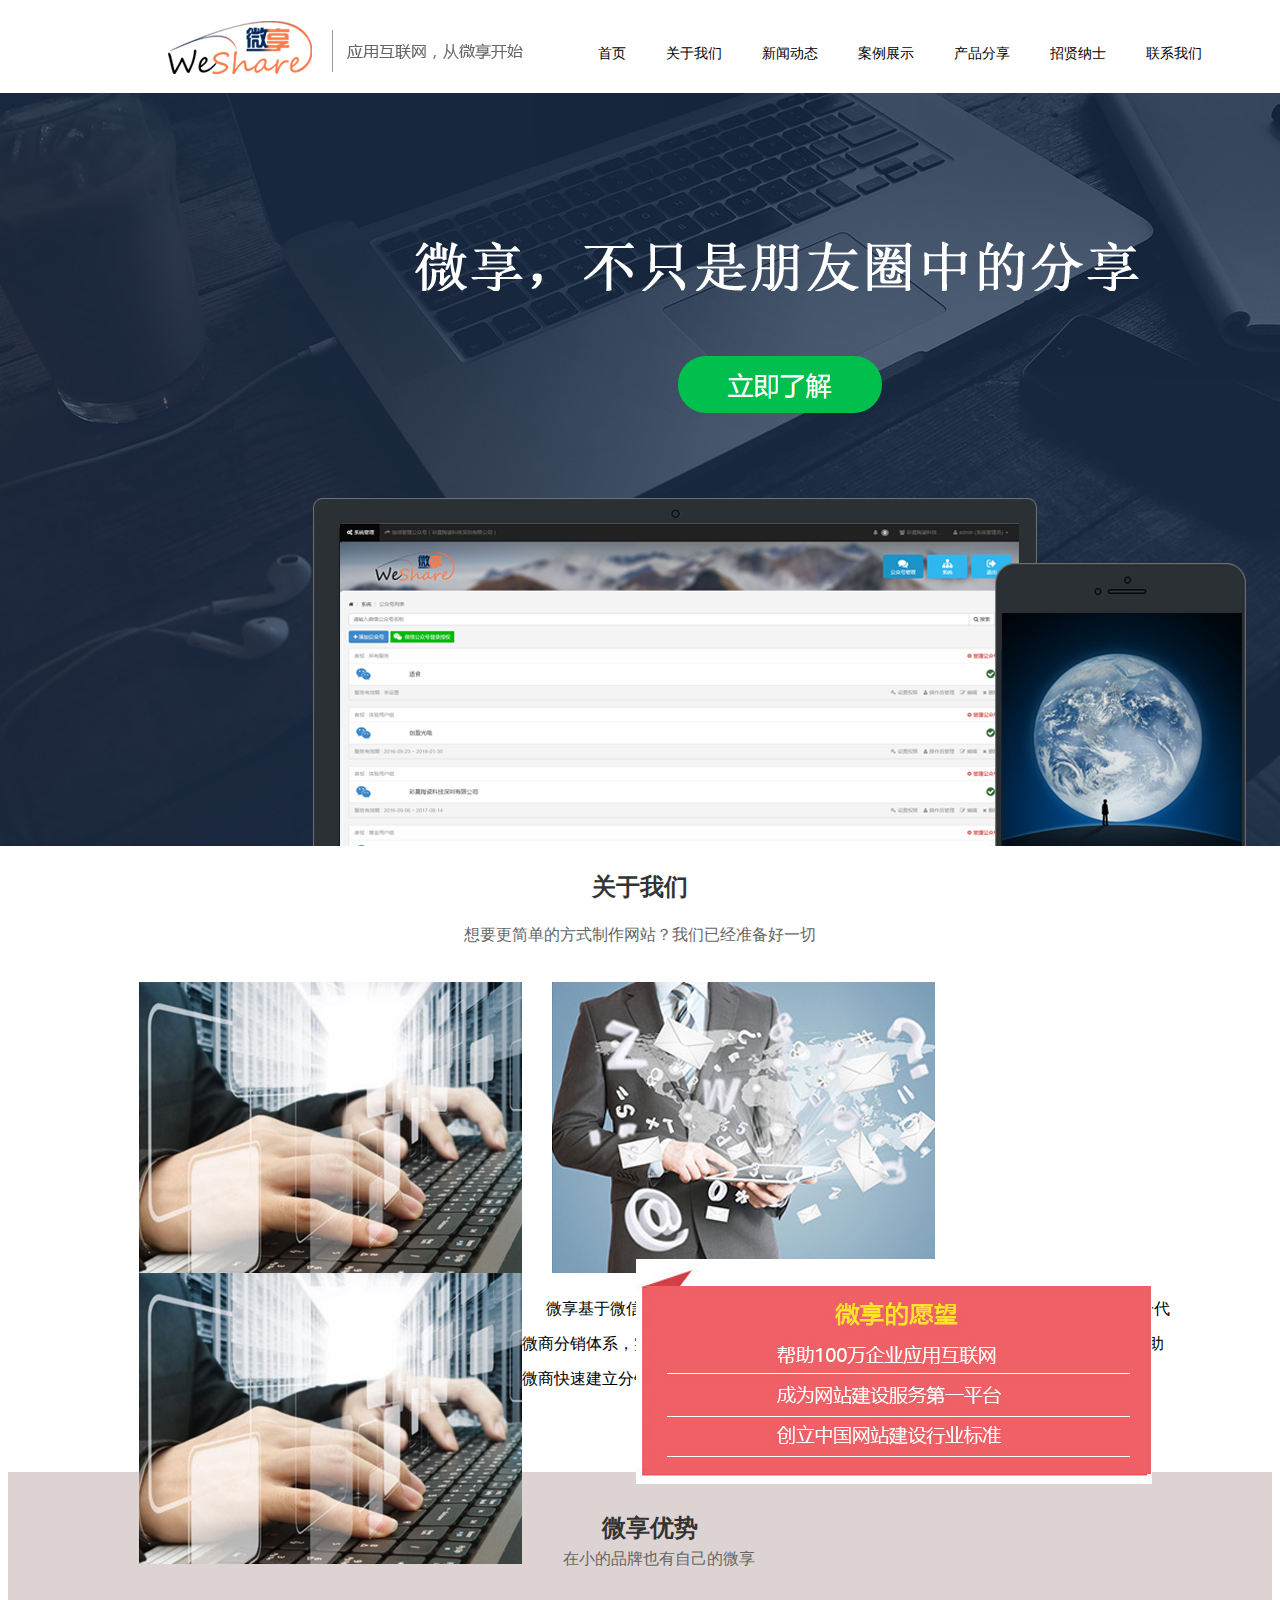
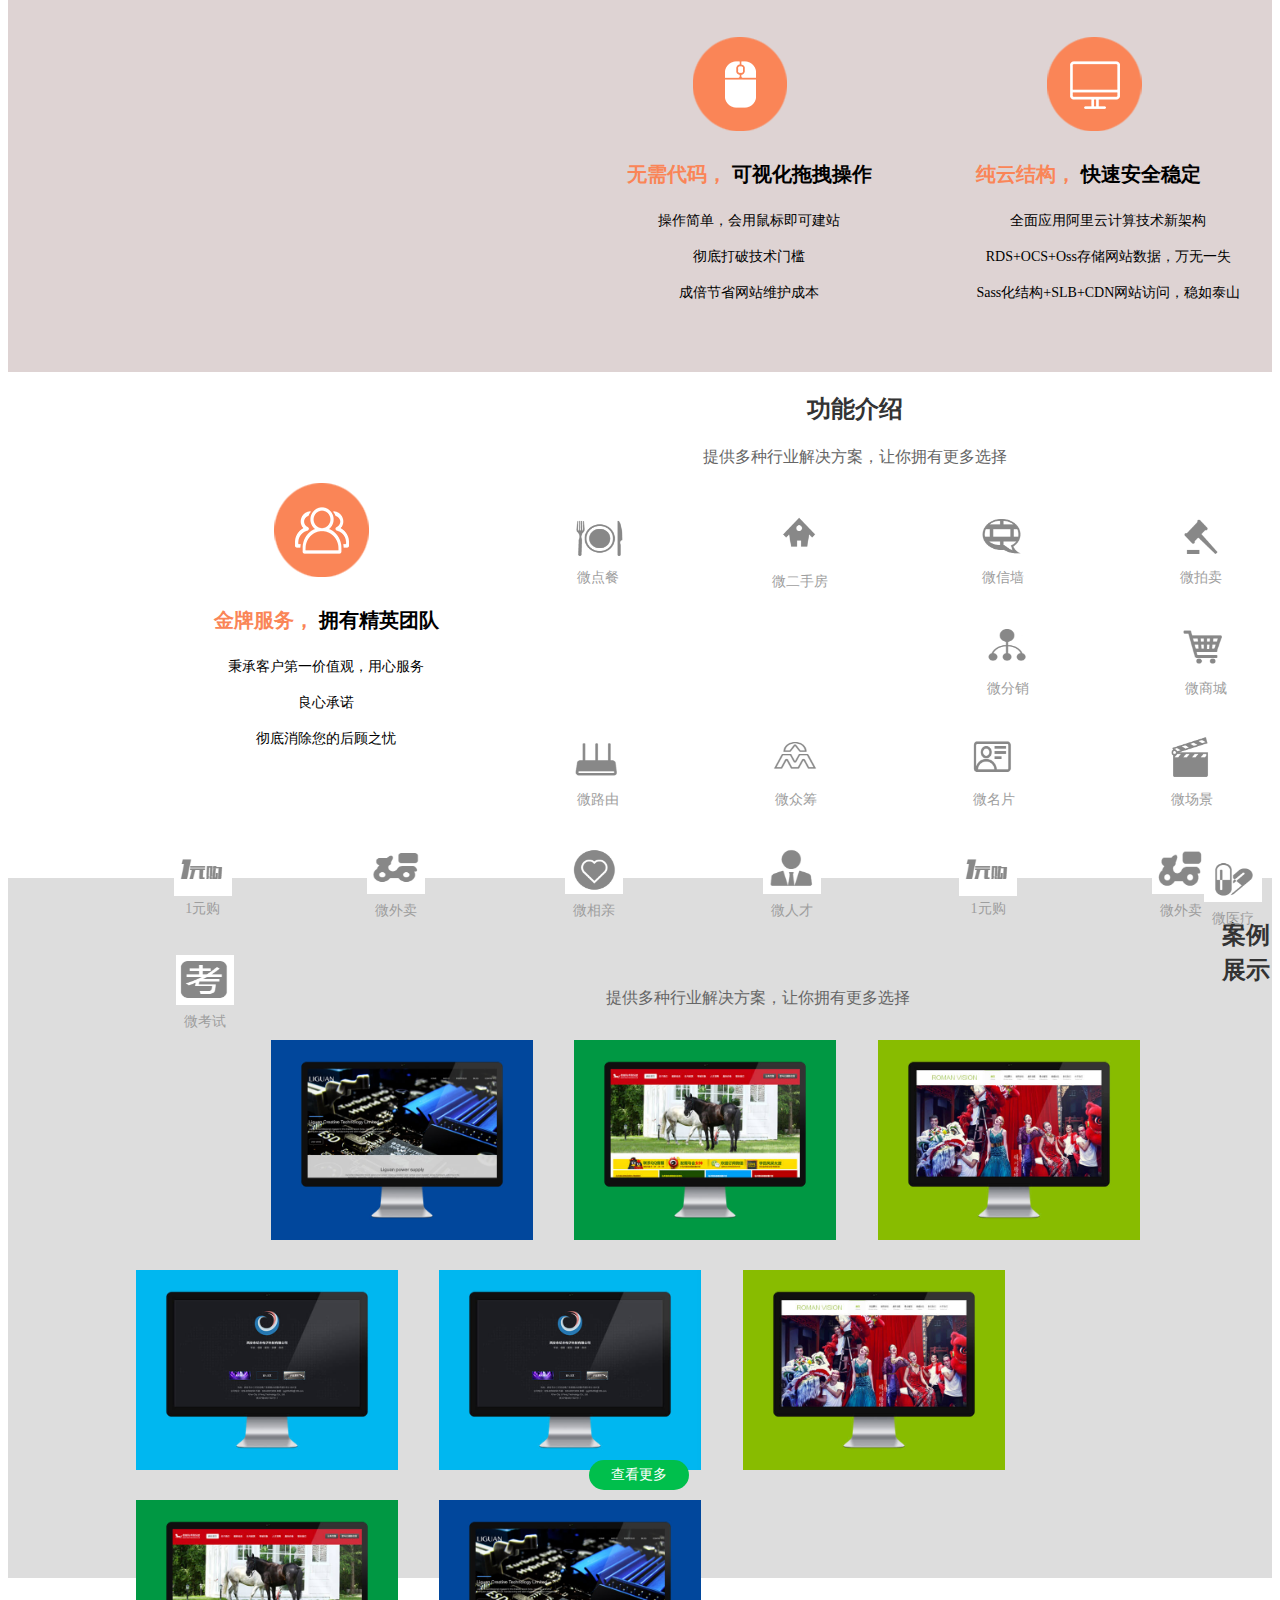
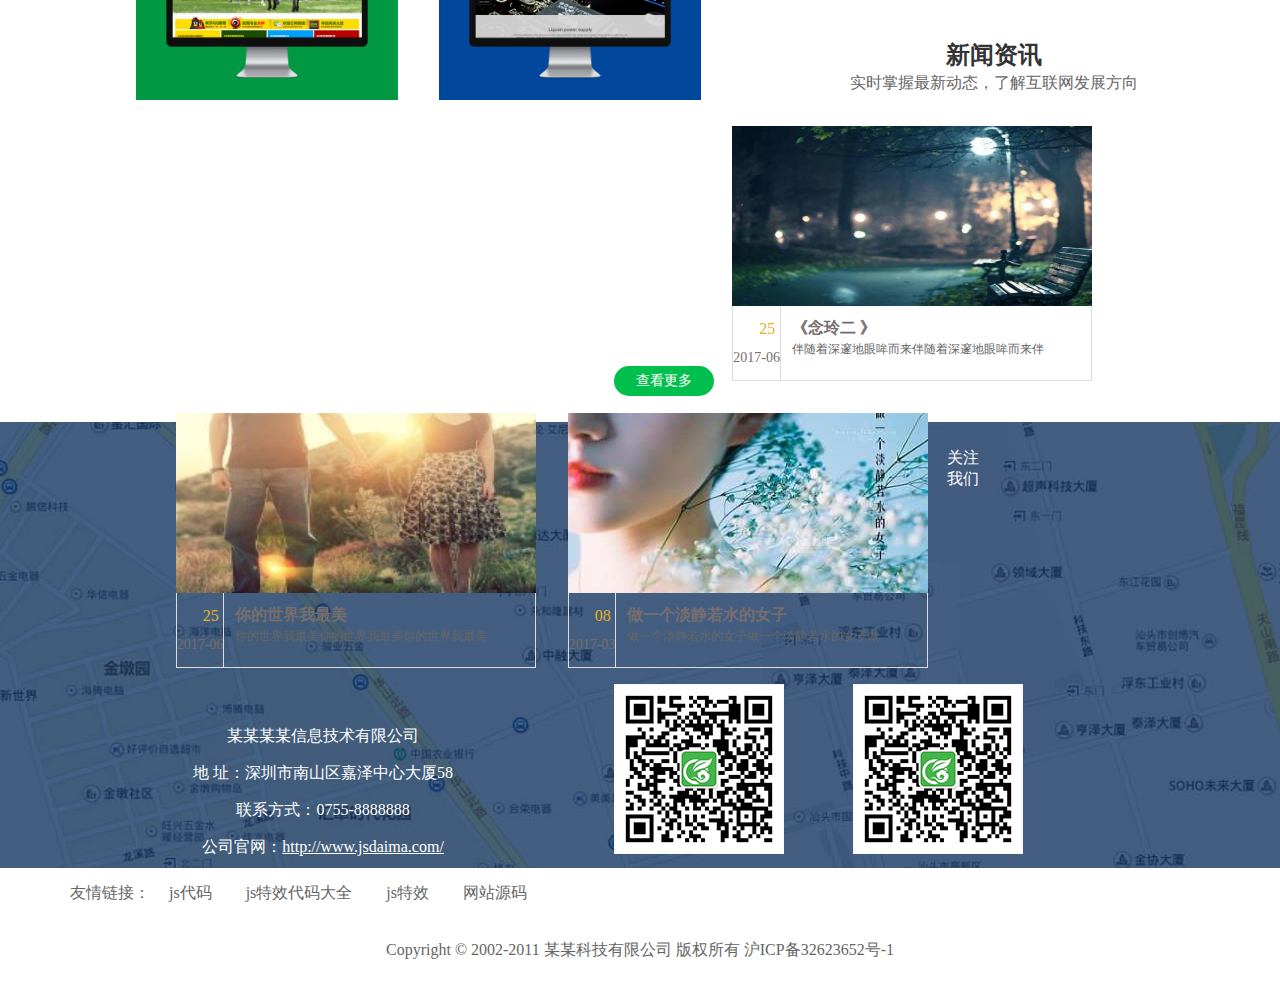
<file: project/index.html>
<!DOCTYPE html>
<html lang="en">
<head>
    <meta charset="UTF-8">
    <meta name="viewport" content="width=device-width, initial-scale=1.0">
    <meta http-equiv="X-UA-Compatible" content="ie=edge">
    <title></title>
    <link rel="stylesheet" href="css/index.css">
</head>
<body style="overflow-x:hidden;">
  <div class="header"></div>
         <div class="carousel">
                <div class="carousel-inner" role="listbox">
                  <div class="item-active"> 
                     <img src="./img/banner.png" alt="微享"> 
                  </div>
                </div>
          </div>
              <div class="main">
                  <h2 class="w-title">关于我们</h2>
                  <p class="w-text">想要更简单的方式制作网站？我们已经准备好一切</p>
                <div class="container">
                  <div class="row">
                      <a href="about.html">
                      <div class="col" >
                            <div class="he_img"> 
                                <img src="./img/i_04.jpg" alt="img01"> 
                            </div>
                            <div class="he_caption"> 
                              <h3>经验</h3>
                              <p>拥有超过2年行业经验的资深团队及设计开发经验，服务上百家品牌企业。</p>
                            </div>
                      </div>
                      <div class="col">
                            <div class="he_img">
                                <img src="./img/i_06.jpg" alt="img01">
                            </div>
                            <div class="he_caption" style="margin-left:30%;transform: translate(-13px);">
                              <h3 >专业</h3>
                              <p>我们整合商业思考，不断追求完美和卓越，渴望成为潮流的引领者。</p>
                            </div>
                      </div>
                      <div class="col">
                            <div class="he_img">
                                <img src="./img/i_04.jpg" alt="img01"> 
                            </div>
                            <div class="he_caption" style="margin-left:60%;transform: translate(-56px);">
                              <h3>创新</h3>
                              <p>我们摒弃墨守成规、腐朽不堪的设计理念和页面风格设计，希望能创造更多独特精彩的作品。</p>
                            </div>
                      </div>
                    </a>
                  </div>
                </div>
                <div class="container mt">
                  <div class="row company">
                      <div class="col-text">
                        <p>
                            微享基于微信为用户提供开发、运营、培训、推广一体化解决方案，帮助用户搭建新一代<br/>
                            微商分销体系，实现线上线下互通和客户沉淀。微享以直销模式+代理+熟人经济的模式帮助<br/>
                            微商快速建立分销渠道，让粉丝主动传播和宣传产品。
                        </p>
                      </div>
                      <div class="col-12">
                          <img src="./img/yw.jpg"/>
                      </div>
                  </div>
                </div>
              </div>
              <div class="main1 mt">
                  <h2 class="subtitle">微享优势</h2>
                  <p class="subtext">在小的品牌也有自己的微享</p>
                <div class="cont">
                  <div class="row">
                    <div class="col-lg">
                        <img src="./img/icon.png" />
                        <h2 class="tit">
                          <span>无需代码，</span>
                          可视化拖拽操作
                        </h2>
                        <p>操作简单，会用鼠标即可建站</p>
                        <p>彻底打破技术门槛</p>
                        <p>成倍节省网站维护成本</p>
                    </div>
                    <div class="col-lg"> 
                        <img src="./img/icon1.png" />
                        <h2 class="tit">
                          <span>纯云结构，</span>
                          快速安全稳定
                        </h2>
                        <p>全面应用阿里云计算技术新架构</p>
                        <p>RDS+OCS+Oss存储网站数据，万无一失</p>
                        <p>Sass化结构+SLB+CDN网站访问，稳如泰山</p>
                    </div>
                    <div class="col-lg"> 
                        <img src="./img/icon3.png" />
                        <h2 class="tit">
                          <span>金牌服务，</span>
                          拥有精英团队
                        </h2>
                        <p>秉承客户第一价值观，用心服务</p>
                        <p>良心承诺</p>
                        <p>彻底消除您的后顾之忧</p>
                    </div>
                  </div>
                </div>
              </div>
              <div class="main2 mt">
                  <h2 class="w-title">功能介绍</h2>
                  <p class="w-text">提供多种行业解决方案，让你拥有更多选择</p>
                <div class="gens">
                  <div> 
                      <img src="./img/01.png" alt="">
                      <p>微点餐</p>
                  </div>
                  <div>
                      <img src="./img/02.png" alt="">
                      <p>微二手房</p>
                  </div>
                  <div style="margin-left: 93px;"> 
                      <img src="./img/03.png" alt="">
                      <p>微信墙</p>
                  </div>
                  <div> 
                      <img src="./img/05.png" alt="">
                      <p>微拍卖</p>
                  </div>
                  <div> 
                      <img src="./img/04.png" alt="">
                      <p>微分销</p>
                  </div>
                  <div> 
                      <img src="./img/07.png" alt="">
                      <p>微商城</p>
                  </div><br/>
                  <div style="margin-left: -8%;transform: translate(25px,230px);"> 
                      <img src="./img/08.png" alt="">
                      <p>微医疗</p>
                  </div>
                  <div> 
                     <img src="./img/09.png" alt="">
                      <p>微路由</p>
                  </div>
                  <div >
                      <img src="./img/010.png" alt=""/>
                      <p>微众筹</p>
                  </div>
                  <div> 
                      <img src="./img/011.png" alt="">
                      <p>微名片</p>
                  </div>
                  <div> 
                      <img src="./img/012.png" alt="">
                      <p>微场景</p>
                  </div>
                  <div > 
                      <img src="./img/013.png" alt="">
                      <p>1元购 </p>
                  </div>
                  <div style="margin-left: 8%;"> 
                      <img src="./img/014.png" alt="">
                      <p>微外卖</p>
                  </div>
                  <div> 
                      <img src="./img/heart.png" alt="">
                      <p>微相亲</p>
                  </div><br/>
                  <div > 
                      <img src="./img/015.png" alt="">
                      <p> 微人才</p>
                  </div>
                  <div> 
                      <img src="./img/013.png" alt="">
                      <p>1元购 </p>
                  </div>
                  <div> 
                      <img src="./img/017.png" alt="">
                      <p>微外卖</p>
                  </div>
                  <div> 
                      <img src="./img/018.png" alt="">
                      <p>微考试</p>
                  </div>
                </div>
              </div>
              <div class="main3 mt">
                  <h2 class="tl">案例展示</h2>
                  <p class="wt">提供多种行业解决方案，让你拥有更多选择</p>
                <div class="colls">
                  <div class="row">
                    <div class="casepic">
                      <div class="recent-work-wrap">
                          <a href=" "> 
                          <img class="img-responsive" src="./img/7.jpg" alt="福隆超市连锁8">
                          <div class="overlay">
                              <div class="recent-work-inner"
                                  style="position: absolute;left: 14%;">
                                <h3>福隆超市连锁8</h3>
                              </div>
                          </div>
                          </a>
                     </div>
                  </div>
              <div class="colls">
                      <div class="recent-work-wrap"> 
                          <a href="/case/2017/0308/10.html"> 
                          <img class="img-responsive" src="./img/7a.jpg" alt="福隆超市连锁7">
                          <div class="overlay">
                              <div class="recent-work-inner"
                              style="position: absolute;left: 520px;">
                                <h3>福隆超市连锁7</h3>
                              </div>
                          </div>
                          </a> 
                      </div>
              </div>
              <div class="colls">
                      <div class="recent-work-wrap"> 
                          <a href="/case/2017/0308/9.html"> 
                          <img class="img-responsive" src="./img/8.jpg" alt="福隆超市连锁6">
                          <div class="overlay">
                              <div class="recent-work-inner"
                              style="position: absolute;right: 545px;">
                                <h3>福隆超市连锁6</h3>
                              </div>
                          </div>
                          </a> 
                      </div>
              </div>
              <div class="colls">
                      <div class="recent-work-wrap"> 
                          <a href="/case/2017/0308/8.html"> 
                          <img class="img-responsive" src="./img/12.jpg" alt="福隆超市连锁5">
                          <div class="overlay">
                              <div class="recent-work-inner"
                              style="position: absolute;right: 239px;">
                                <h3>福隆超市连锁5</h3>
                              </div>
                          </div>
                          </a> 
                      </div>
              </div>
              <div class="colls">
                      <div class="recent-work-wrap">
                          <a href="/case/2017/0308/7.html"> 
                          <img class="img-responsive" src="./img/12.jpg" alt="福隆超市连锁4">
                          <div class="overlay">
                              <div class="recent-work-inner"
                              style="position: absolute;left: 14%;margin-top: 16%;">
                                <h3>福隆超市连锁4</h3>
                              </div>
                          </div>
                          </a> 
                      </div>
              </div>
              <div class="colls">
                      <div class="recent-work-wrap"> 
                          <a href="/case/2017/0308/6.html"> 
                          <img class="img-responsive" src="./img/8.jpg" alt="福隆超市连锁3">
                          <div class="overlay">
                              <div class="recent-work-inner"
                              style="position: absolute;left: 520px;margin-top:16%;">
                                <h3>福隆超市连锁3</h3>
                              </div>
                          </div>
                        </a> 
                      </div>
                    </div>
              <div class="colls">
                      <div class="recent-work-wrap">
                         <a href="/case/2017/0308/5.html"> 
                          <img class="img-responsive" src="./img/7a.jpg" alt="福隆超市连锁2">
                          <div class="overlay">
                              <div class="recent-work-inner"
                              style="position: absolute;right: 543px;margin-top:16%;">
                                <h3>福隆超市连锁2</h3>
                              </div>
                          </div>
                        </a> 
                      </div>
               </div>
              <div class="colls">
                      <div class="recent-work-wrap"> 
                          <a href="/case/2017/0308/4.html"> 
                          <img class="img-responsive" src="./img/7.jpg" alt="福隆超市连锁">
                          <div class="overlay">
                              <div class="recent-work-inner"
                              style="position: absolute;right: 237px;margin-top:16%;">
                                <h3>福隆超市连锁</h3>
                              </div>
                          </div>
                          </a> 
                      </div>
               </div>
          </div>
       </div>
                <a href=" " class="more">查看更多</a>
     </div>
     <div class="main4 mt">
                <h2 class="tl">新闻资讯</h2>
                <p class="wt">实时掌握最新动态，了解互联网发展方向</p>
            <div class="ct">
          <div class="sub">
              <a href="news.html">
              <div class="cl"> 
                      <img src="./img/1-1F62516323B34.jpg" />
                      <div class="xin">
                          <div class="time">
                            <span>25</span>
                            <p>2017-06</p>
                          </div>
                          <div class="text">
                            <h2>《念玲二 》</h2>
                            <p>伴随着深邃地眼哞而来伴随着深邃地眼哞而来伴</p>
                          </div>
                      </div>
              </div>
              <div class="cl">
                   <img src="./img/1-1F62516315a49.jpg" />
                      <div class="xin">
                          <div class="time"> <span>25</span>
                            <p>2017-06</p>
                          </div>
                          <div class="text">
                            <h2>你的世界我最美</h2>
                            <p>你的世界我最美你的世界我最美你的世界我最美</p>
                          </div>
                      </div>
              </div>
              <div class="cl">
                      <img src="./img/1-1F30QG426406.jpg" />
                      <div class="xin">
                          <div class="time"> <span>08</span>
                            <p>2017-03</p>
                          </div>
                          <div class="text">
                            <h2>做一个淡静若水的女子</h2>
                            <p>做一个淡静若水的女子做一个淡静若水的女子做</p>
                          </div>
                      </div>
              </div>
            </a>
            </div>
          </div>
         <a href=" " class="mores">查看更多</a> 
    </div>
              <div class="map">
                  <div class="rows">
                      <div class="col-lgs">
                        <p>某某某某信息技术有限公司 </p>
                        <p>地 址：深圳市南山区嘉泽中心大厦58</p>
                        <p>联系方式：0755-8888888</p>
                        <p>公司官网：<a href=" " target="_blank">http://www.jsdaima.com/</a> </p>
                      </div>
                      <div class=" photo">
                        <p class="att">关注我们</p>
                        <img src="./img/wx.png" /> 
                      </div>
                  </div>
               </div>
              <div class="ylink">友情链接：
                       <a href=' ' target='_blank'>js代码</a> 
                       <a href=' ' target='_blank'>js特效代码大全</a>  
                       <a href=' ' target='_blank'>js特效</a>   
                       <a href=' ' target='_blank'>网站源码</a>
              </div>
              <div class="copyright1">
                  <p>Copyright &copy; 2002-2011 某某科技有限公司 版权所有 沪ICP备32623652号-1</p>
              </div>
              <script src="js/ajax.js"></script>
              <script src="js/jquery.js"></script>
              <script src="js/index.js"></script>
   </body>              
</html>
</file>
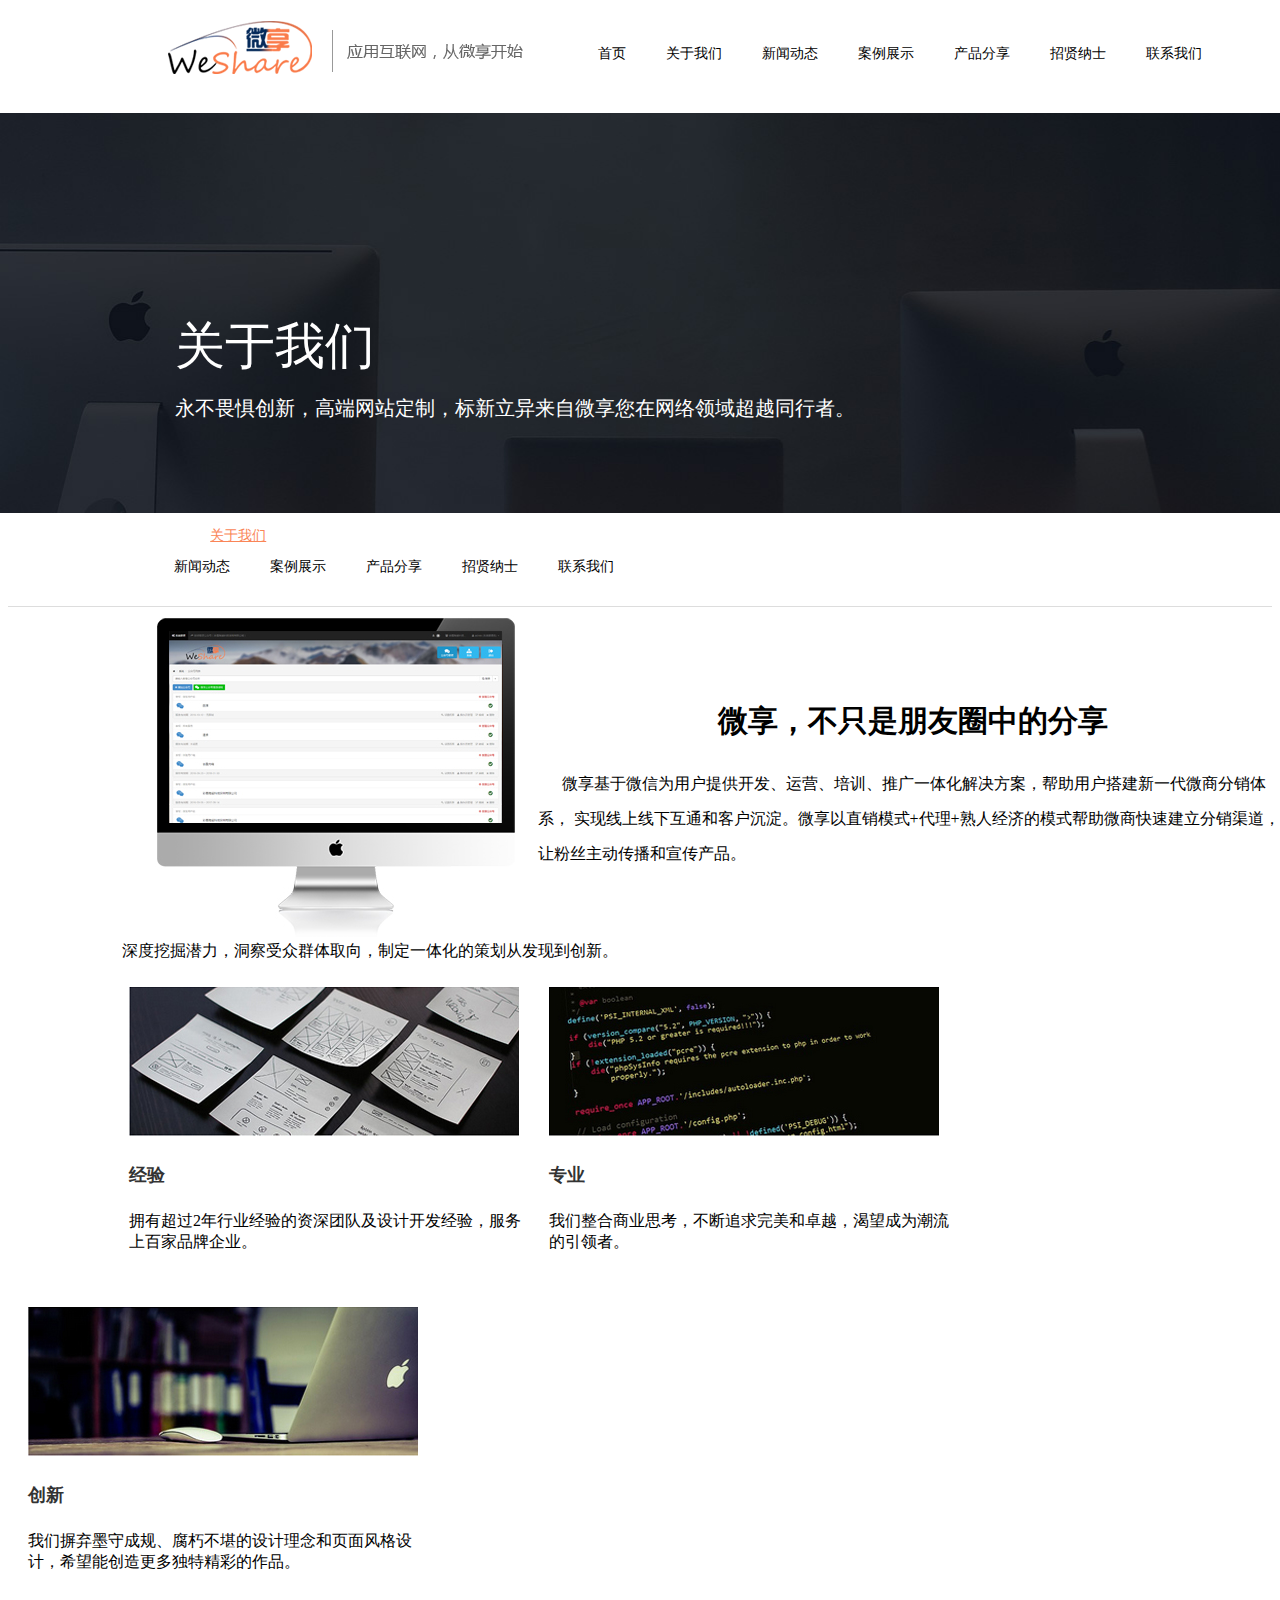
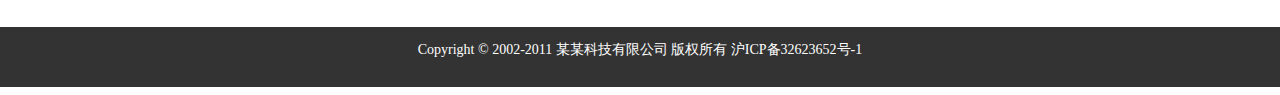
<file: project/about.html>
<!DOCTYPE html>
<html lang="en">
<head>
    <meta charset="UTF-8">
    <meta name="viewport" content="width=device-width, initial-scale=1.0">
    <meta http-equiv="X-UA-Compatible" content="ie=edge">
    <title>Document</title>
    <link rel="stylesheet" href="css/about.css">
</head>
<body>
    <div class="header"></div>
            <div class="aboutbg">
                <div class=" animated bounceInUp">
                  <h2>关于我们</h2>
                  <p>永不畏惧创新，高端网站定制，标新立异来自微享您在网络领域超越同行者。</p>
                </div>
             </div>
              <div class="newnav">
                  <div class="tit"> 
                      <li>
                          <a href=' ' class='current'>关于我们</a>
                      </li>
                    <div class="xs" style="margin-left: 10%;"><a href=" ">新闻动态 </a></div>
                    
                    <div class="xs"><a href=" ">案例展示 </a></div>
                    
                    <div class="xs"><a href=" ">产品分享 </a></div>
                    
                    <div class="xs"><a href=" ">招贤纳士 </a></div>
                    
                    <div class="xs"><a href=" ">联系我们 </a></div>
                 </div>
              </div>
                <div class="row-about">
                  <div class="col-xs">
                      <img src="./img/pic.jpg"/>
                  </div>
                  <div class="coll-texts">
                    <h2>微享，不只是朋友圈中的分享</h2>
                    <p>微享基于微信为用户提供开发、运营、培训、推广一体化解决方案，帮助用户搭建新一代微商分销体系，
                        实现线上线下互通和客户沉淀。微享以直销模式+代理+熟人经济的模式帮助微商快速建立分销渠道，
                        让粉丝主动传播和宣传产品。</p>
                  </div>
                </div>
                <div class="row-wenben">深度挖掘潜力，洞察受众群体取向，制定一体化的策划从发现到创新。</div>
                <div class="row-brand">
                  <div class="cls" style="margin-left: 8%;"> <img src="./img/a_03.jpg" />
                    <h2>经验</h2>
                    <p>拥有超过2年行业经验的资深团队及设计开发经验，服务上百家品牌企业。</p>
                  </div>
                  <div class="cls"> <img src="./img/a_05.jpg" />
                    <h2>专业</h2>
                    <p>我们整合商业思考，不断追求完美和卓越，渴望成为潮流的引领者。</p>
                  </div>
                  <div class="cls"> <img src="./img/a_07.jpg" />
                    <h2>创新</h2>
                    <p>我们摒弃墨守成规、腐朽不堪的设计理念和页面风格设计，希望能创造更多独特精彩的作品。</p>
                  </div>
     </div>          
     <div class="footer"></div>
     <script src="js/ajax.js"></script>
     <script src="js/jquery.js"></script>
     <script src="js/index.js"></script> 
     <script src="js/about.js"></script>   
</body>
</html>
</file>
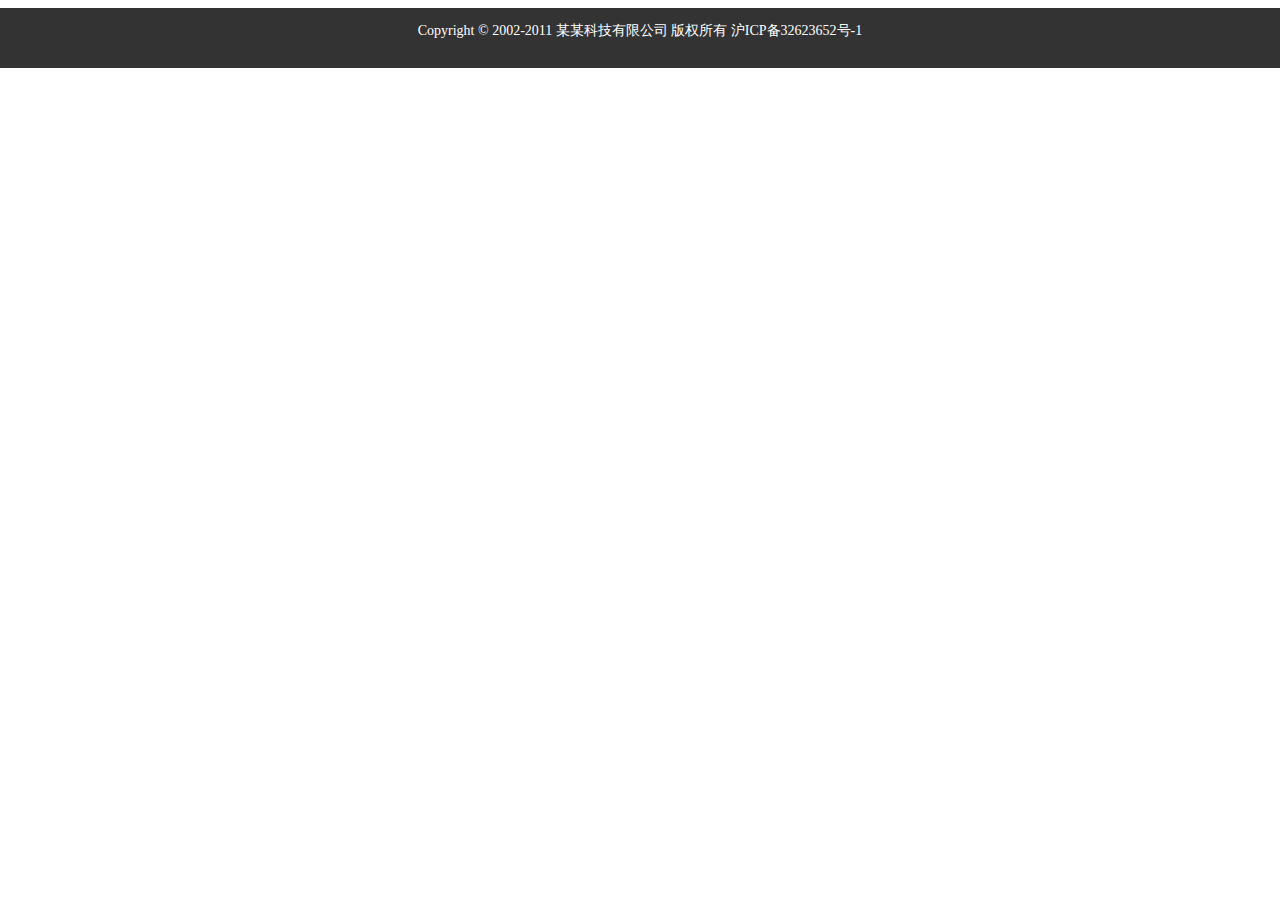
<file: project/footer.html>
<!DOCTYPE html>
<html lang="en">
<head>
    <meta charset="UTF-8">
    <meta name="viewport" content="width=device-width, initial-scale=1.0">
    <meta http-equiv="X-UA-Compatible" content="ie=edge">
    <title>Document</title>
    <style>
       .copy{
            background: #333;
            height: 60px;
            overflow: hidden;
            clear: both;
            margin: 0 -1%;
       }
       .copy p{
            color: #FFF;
            font-size: 14px;
            text-align: center;
       }
    </style>
</head>
<body>
        <div class="copy"> 
                <p>Copyright © 2002-2011 某某科技有限公司 版权所有 沪ICP备32623652号-1</p>
        </div>
</body>
</html>
</file>
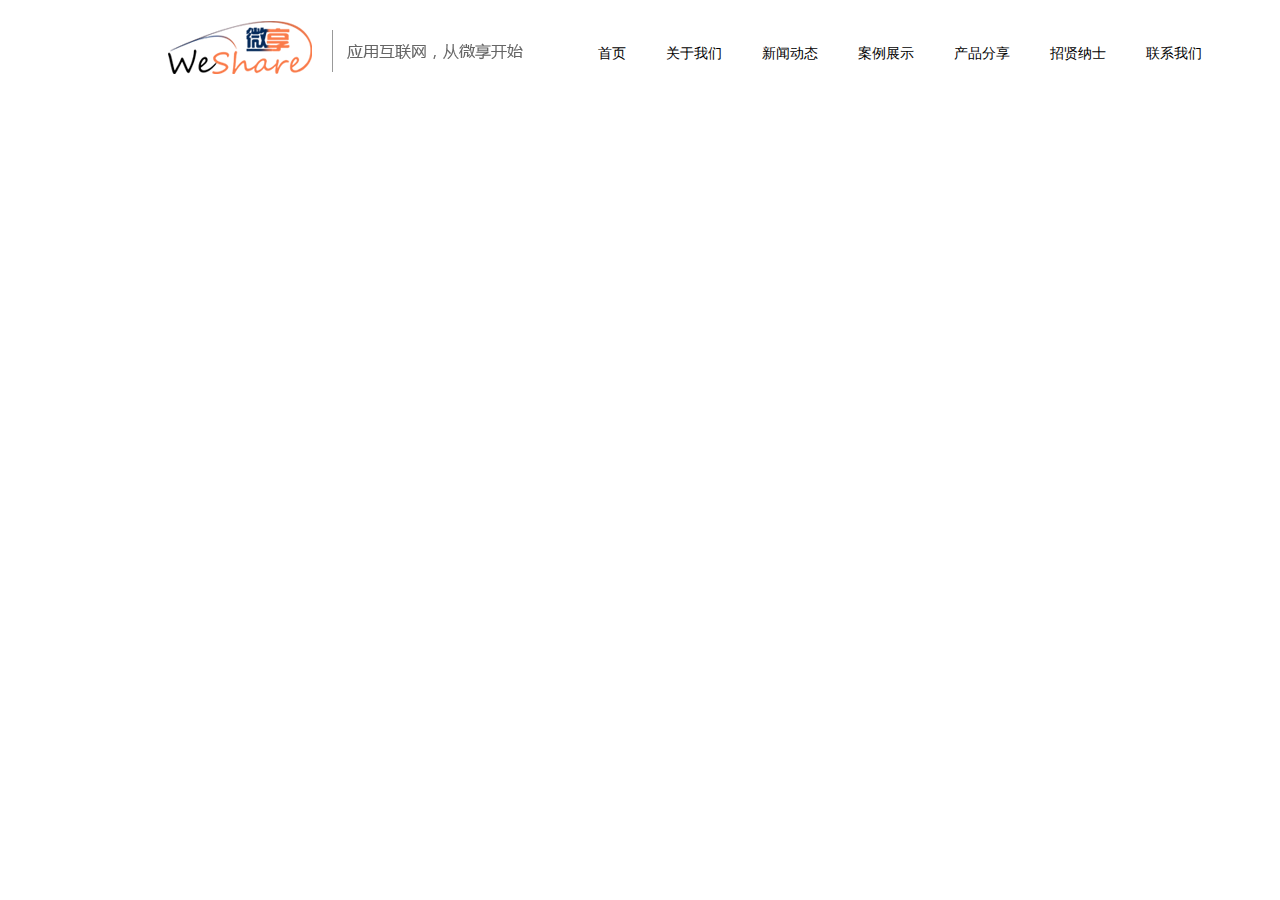
<file: project/header.html>
<!DOCTYPE html>
<html lang="en">
<head>
    <meta charset="UTF-8">
    <meta name="viewport" content="width=device-width, initial-scale=1.0">
    <meta http-equiv="X-UA-Compatible" content="ie=edge">
    <title>Document</title>
    <link rel="stylesheet" href="css/index.css">
</head>
<body>
    <header class="header">
        <div class="navbar">
          <div class="container">
            <div class="navbar-header">
               <a class="navbar-brand" href="index.html">
                  <img src="./img/logo.png"/>
               </a> 
            </div>
            <div class="navbar-collapse" style="height: 1px;">
            <ul class="nav">
                <li><a href="index.html">首页</a></li>
                
                <li><a href="about.html">关于我们</a></li>
                
                <li><a href="news.html">新闻动态</a></li>
                
                <li><a href=" ">案例展示</a></li>
                
                <li><a href="">产品分享</a></li>
                
                <li><a href="talent.html">招贤纳士</a></li>
                
                <li><a href=" ">联系我们</a></li>
                
            </ul>
        </div>
    </div>
</div>
</header>
</body>
</html>
</file>
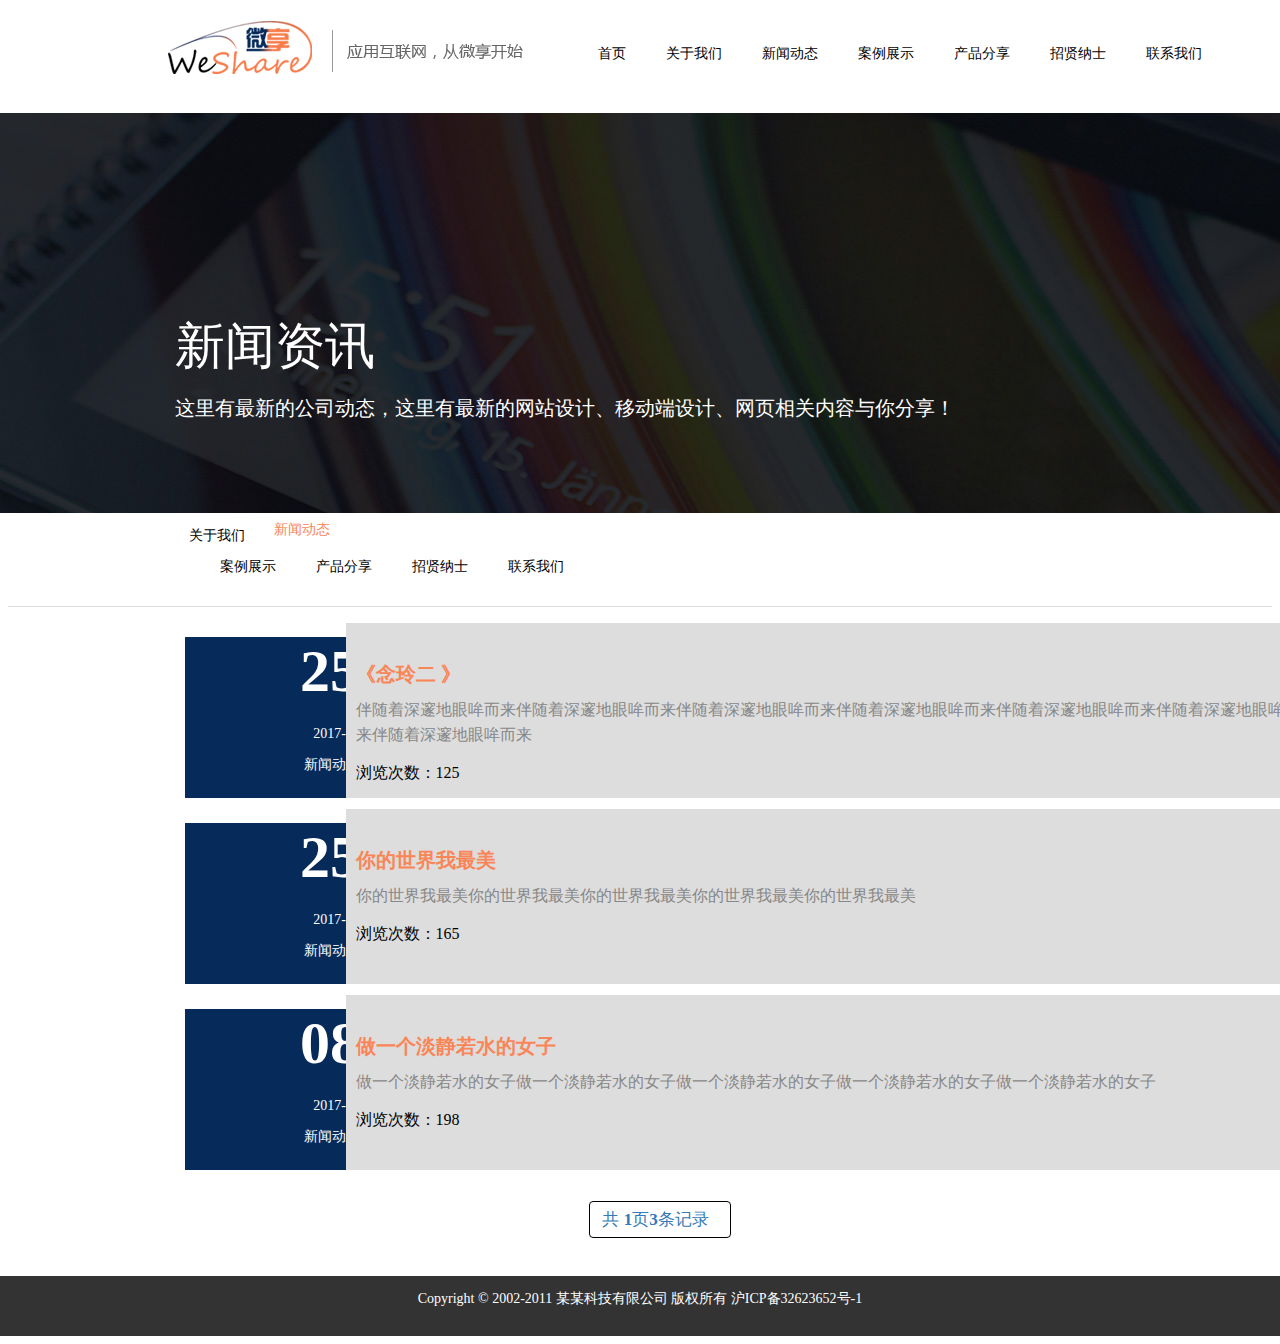
<file: project/news.html>
<!DOCTYPE html>
<html lang="en">
<head>
    <meta charset="UTF-8">
    <meta name="viewport" content="width=device-width, initial-scale=1.0">
    <meta http-equiv="X-UA-Compatible" content="ie=edge">
    <title>Document</title>
    <link rel="stylesheet" href="css/news.css">
</head>
<body>
    <div class="header"></div>
        <div class="newbg">
                <div class="bounceInUp">
                  <h2>新闻资讯</h2>
                  <p>这里有最新的公司动态，这里有最新的网站设计、移动端设计、网页相关内容与你分享！</p>
                </div>
              </div>
               <div class="newnav">
                    <div class="menu ">
                        <li>
                            <a href=" ">关于我们 </a>
                        </li>
                        <li>
                            <a href=' ' class='current'>新闻动态</a>
                        </li>
                    </div>
                    <div class="menus" style="margin-left:172px;"><a href=" ">案例展示 </a></div>
                    <div class="menus"><a href=" ">产品分享 </a></div>
                    <div class="menus"><a href=" ">招贤纳士 </a></div>
                    <div class="menus"><a href=" ">联系我们 </a></div>
                </div>
              <div class="lists">
                  <div class="new"> 
                      <a href=" ">
                    <div class="date">
                      <h2>25</h2>
                      <p>2017-06</p>
                      <p><a href=' '>新闻动态</a></p>
                    </div>
                    <div class="write">
                      <h2>《念玲二 》</h2>
                      <p class="ptext">伴随着深邃地眼哞而来伴随着深邃地眼哞而来伴随着深邃地眼哞而来伴随着深邃地眼哞而来伴随着深邃地眼哞而来伴随着深邃地眼哞而来伴随着深邃地眼哞而来</p>
                      <p class="num">浏览次数：125</p>
                    </div>
                    </a> 
                  </div>
                  <div class="new">
                       <a href=" ">
                    <div class="date">
                      <h2>25</h2>
                      <p>2017-06</p>
                      <p><a href=' '>新闻动态</a></p>
                    </div>
                    <div class="write">
                      <h2>你的世界我最美</h2>
                      <p class="ptext">你的世界我最美你的世界我最美你的世界我最美你的世界我最美你的世界我最美</p>
                      <p class="num">浏览次数：165</p>
                    </div>
                    </a>
                  </div>
                    <div class="new"> 
                      <a href=" ">
                    <div class="date">
                      <h2>08</h2>
                      <p>2017-03</p>
                      <p><a href=' '>新闻动态</a></p>
                    </div>
                    <div class="write">
                      <h2 class="title">做一个淡静若水的女子</h2>
                      <p class="ptext">做一个淡静若水的女子做一个淡静若水的女子做一个淡静若水的女子做一个淡静若水的女子做一个淡静若水的女子</p>
                      <p class="num">浏览次数：198</p>
                    </div>
                    </a> 
                 </div>
              </div>
              <nav class="pages">
                <ul class="pagination">
                  <li><span class="pageinfo">共 <strong>1</strong>页<strong>3</strong>条记录</span></li>
                </ul>
              </nav>
      <div class="footer"></div>
  <script src="js/ajax.js"></script>
  <script src="js/jquery.js"></script>
  <script src="js/index.js"></script>
  <script src="js/about.js"></script>
</body>
</html>
</file>
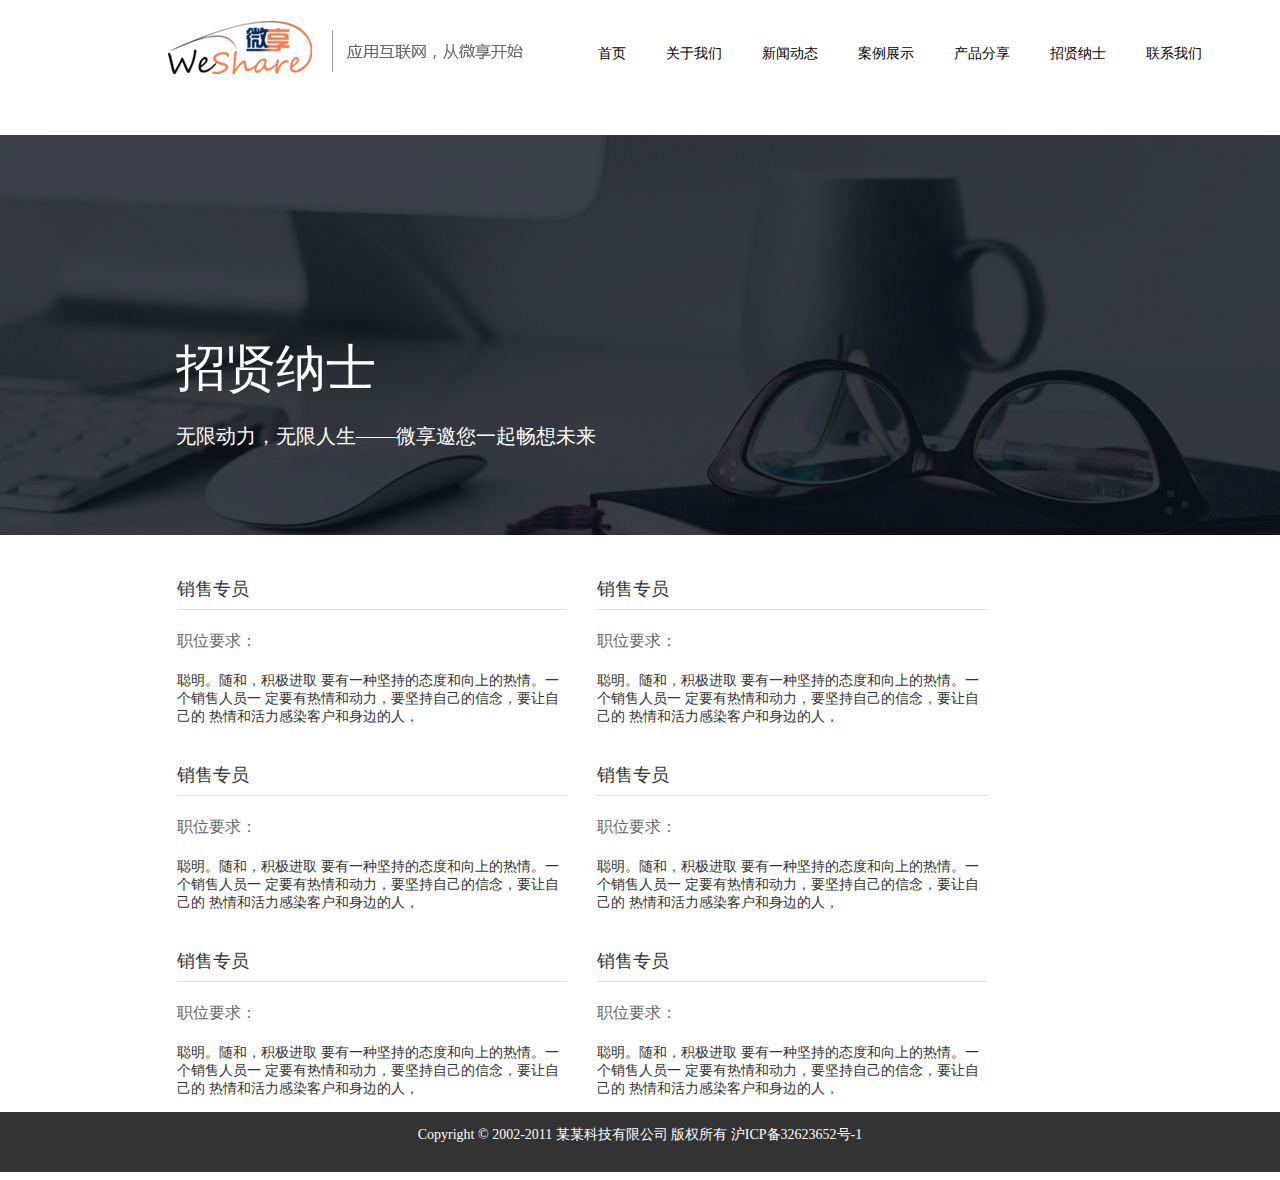
<file: project/talent.html>
<!DOCTYPE html>
<html lang="en">
<head>
    <meta charset="UTF-8">
    <meta name="viewport" content="width=device-width, initial-scale=1.0">
    <meta http-equiv="X-UA-Compatible" content="ie=edge">
    <title>Document</title>
    <link rel="stylesheet" href="css/talent.css">
</head>
<body>
              <div class="header"></div>
              <div class="talentbg">
                  <h2>招贤纳士</h2>
                  <p>无限动力，无限人生——微享邀您一起畅想未来</p>
              </div>
              <div class="row-talent">
                  <div class="talent">
                    <h2>销售专员</h2>
                    <h3>职位要求：</h3>
                    <p>聪明。随和，积极进取
                      要有一种坚持的态度和向上的热情。一个销售人员一
                      定要有热情和动力，要坚持自己的信念，要让自己的
                      热情和活力感染客户和身边的人，</p>
                  </div>
                  <div class="talent">
                    <h2>销售专员</h2>
                    <h3>职位要求：</h3>
                    <p>聪明。随和，积极进取
                      要有一种坚持的态度和向上的热情。一个销售人员一
                      定要有热情和动力，要坚持自己的信念，要让自己的
                      热情和活力感染客户和身边的人，</p>
                  </div>
                  <div class="talent">
                    <h2>销售专员</h2>
                    <h3>职位要求：</h3>
                    <p>聪明。随和，积极进取
                      要有一种坚持的态度和向上的热情。一个销售人员一
                      定要有热情和动力，要坚持自己的信念，要让自己的
                      热情和活力感染客户和身边的人，</p>
                  </div>
                  <div class="talent">
                    <h2>销售专员</h2>
                    <h3>职位要求：</h3>
                    <p>聪明。随和，积极进取
                      要有一种坚持的态度和向上的热情。一个销售人员一
                      定要有热情和动力，要坚持自己的信念，要让自己的
                      热情和活力感染客户和身边的人，</p>
                  </div>
                  <div class="talent">
                    <h2>销售专员</h2>
                    <h3>职位要求：</h3>
                    <p>聪明。随和，积极进取
                      要有一种坚持的态度和向上的热情。一个销售人员一
                      定要有热情和动力，要坚持自己的信念，要让自己的
                      热情和活力感染客户和身边的人，</p>
                  </div>
                  <div class="talent">
                    <h2>销售专员</h2>
                    <h3>职位要求：</h3>
                    <p>聪明。随和，积极进取
                      要有一种坚持的态度和向上的热情。一个销售人员一
                      定要有热情和动力，要坚持自己的信念，要让自己的
                      热情和活力感染客户和身边的人，</p>
                  </div>
             </div>     
             <div class="footer"></div>  
  <script src="js/ajax.js"></script>
  <script src="js/jquery.js"></script>
  <script src="js/index.js"></script>
  <script src="js/about.js"></script>
</body>
</html>
</file>
<file: project/css/index.css>
.container{width:100%;}
.navbar-brand img{
    margin-top: 7px;
    margin-left: 12%;
}
.nav{
    position: absolute;
    top: 2%;
    left: 42%;
}
.nav li{
    float:left;
    list-style: none;
    padding:10px 20px;
}
.nav li a{
    color:#000;
    text-decoration: none;
    font-size:14px;
}
.nav li:hover{
    background-color: coral;
}
.item-active img{
    margin-left: -14%;
    width: auto;
    height: auto;
}
.w-title{
    text-align: center;
    color: #333;
    font-size: 24px;
    line-height: 35px;
}
.w-text{
    text-align: center;
    color: #666;
    font-size: 16px;
    padding-bottom: 20px;
}
.he_img img{
  float:left;
  text-align: center;
  padding-left:30px;
}
.col-text{
    margin-top: 28%;
    margin-left: 2%;
}
.col-text p{
    font-size: 16px;
    text-indent: 24px;
    line-height: 35px;
    margin-top: 60px;
}
.col-12{
    position: absolute;
    right: 10%;
    margin-top: -12%;
}
.row .col-lg{
    float:left;
    margin-left: 9%;
    margin-top: 14%;
}
.col-lg img{
    margin-left: 26%;
}
.col-lg h2{
    color: #000;
    font-size: 20px;
    line-height: 40px;
}
.col-lg .tit span{color: #fa8557;}
.col-lg p{
    color: #000;
    line-height: 22px;
    font-size:14px;
    text-align: center;
}
.cont{
    background-color: #ded3d3;
    width: 100%;
    height: 500px;
    margin-top: 6%;
}
.row{margin-left:8%;}
.main1 h2.subtitle,p.subtext{text-align: center;}
.main1 h2.subtitle{
    color: #333;
    font-size: 24px;
    line-height: 35px;
    margin-top: 3%;
    position: absolute;
    left: 47%;
}
.main1 p.subtext{
    position: absolute;
    margin-top: 6%;
    left:44%;
    color: #666;
    font-size: 16px;
    padding-bottom: 20px;
}
.gens div{
    float:left;
    margin-left:8%;
    display: flex;
    margin-bottom: 4%;
}
.gens div img{
   width:58px;
   height:50px;
   margin-top: -28%;
   margin-left: 32%;
}
.gens div p{
    margin-left: -50%;
    font-size:14px;
    color:#9E9E9E;
    margin-top:30%;
}
.gens div p:hover{
    color: #fa8557;
}
.gens{margin-top:4%;margin-left:3%;}
.main3 .tl,.main4 .tl{
    text-align: center;
    color: rgb(51, 51, 51);
    font-size: 24px;
    line-height: 35px;
    padding-top: 40px;
}
.main3 .wt,.main4 .wt{
    text-align: center;
    color: rgb(102, 102, 102);
    font-size: 16px;
    margin-top: -20px;
}
.colls img{
    width:262px;
    height:200px;
    float:left;
    padding:15px;
    margin-left:1%;
}
.main3{
    margin-top: 24%;
    width: 100%;
    height: 700px;
    background: #ddd;
}
.more{
    text-decoration: none;
    position: absolute;
    left: 46%;
    margin-top: 34%;
    width: 100px;
    height: 30px;
    display: block;
    font-size: 14px;
    text-align: center;
    line-height: 30px;
    border: none;
    border-radius: 45px;
    background: rgb(0, 191, 76);
    color: rgb(255, 255, 255);
}
.sub .cl{
    float:left;
    padding:16px;
}
.text p{
    font-size: 12px;
    line-height: 15px;
    color: rgb(102, 102, 102);
    margin-top:-10px;
}
.cl img{
    width:360px;
    height: 180px;
    text-align: center;
    transition: all 1.2s;
}
.text h2{
    font-size: 16px;
    overflow: hidden;
    white-space: nowrap;
    text-overflow: ellipsis;
    text-decoration: none;
    color:#786e6e;
}
.text{margin-left:3%;}
.text,.time{float:left;}
.time{border-right: 1px solid #ddd;}
.time p{font-size:14px;color:#786e6e; margin-top: 45px; }
.time span{
    color: rgb(233, 176, 35);
    margin-left: 26px;
    position: absolute;
    margin-top: 15px;
}
 .ct{
     margin-left:12%;
 }
 .xin{
    border: 1px solid rgb(221, 221, 221);
    overflow: hidden;
    box-sizing: border-box;
    margin-top: -6px;
 }
 .mores{
    margin-top: 20%;
    margin-left: 1%;
    text-decoration: none;
    position: absolute;
    left: 47%;
    width: 100px;
    height: 30px;
    display: block;
    font-size: 14px;
    text-align: center;
    line-height: 30px;
    border: none;
    border-radius: 45px;
    background: rgb(0, 191, 76);
    color: rgb(255, 255, 255);
 }
 .map{
    background: url(../img/map.jpg) 0% 0% / cover repeat;
    padding: -41px 0px;
    margin-top: 26%;
    padding: 10px 0px;
    margin-left: -2%;
    margin-right: -2%;
 }
 .photo{margin-left: 48%;}
 .photo .att{
    color: rgb(255, 255, 255);
    text-align: center;
    font-size: 16px;
    margin-right: 46%;
 }
 .col-lgs{
    text-align: center;
    color: rgb(255, 255, 255);
    font-size: 16px;
    float: left;
    margin-left: 16%;
    margin-top: 2%;
 }
 .col-lgs p a{color:#fff;}
 .ylink{
     font-size:16px;
    width: 1140px;
    margin: 15px auto 0px;
    color: rgb(102, 102, 102);
 }
 .ylink a{
     text-decoration: none;
    color: rgb(102, 102, 102);
    margin: 0px 15px;
 }
 .copyright1{
    text-align: center;
    background: rgb(255, 255, 255);
    padding: 20px 0px;
    color: rgb(51, 51, 51);
 }
 .copyright1 p{
    font-size: 16px;
    color: rgb(102, 102, 102);
    text-align: center;
 }
 .he_caption{
    background: #fe7253;
    width: 384px;
    height: 291px;
    position: absolute;
    transform: translate(30px);
    display:none;
 }
 .he_caption h3{
    font-size: 30px;
    font-weight: 700;
    position: absolute;
    margin: 24% 42%;
    color:#fff;
 }
 .he_caption p{
    font-size: 16px;
    text-align: center;
    width: 300px;
    color:#fff;
    margin: 50% 12%;
    position: absolute;
 }
 .col:hover .he_caption{
     display:block; 
 }
 .recent-work-inner h3{color:#fff;margin: 55% 20%;}
 .recent-work-inner{
     display:none;
 }
 .recent-work-wrap:hover .recent-work-inner{
     display:block;  
     background: rgba(0,0,0,0.5);
     width: 262px;
     height: 200px;
     margin: 15px -56px;
 }
 .cl  img:hover{
    width: 360px;
    height: 180px;
    transform: scale(1.1, 1.1);
    transition: 1s;
    box-sizing: border-box;
 }
</file>
<file: project/css/about.css>
.aboutbg{
    margin-top: 20px;
    width: 100%;
    background: url(../img/about-bg.jpg)  50% 0 no-repeat;
    background-attachment: fixed;
    height: 400px;
    margin-left: -1%;
    padding-right: 2%;
}
.animated{
    padding-left: 15px;
    margin-left: 13%;
}
.animated h2{
    font-size: 50px;
    margin: 0;
    font-weight: 100;
    color: #fff;
    padding-top: 200px;
}
.animated p{
    font-size: 20px;
    color: #fff;
    margin-top: 15px;
}
.newnav{
    border-bottom: 1px solid #ddd;
    height: 80px;
}
.tit li{list-style: none;margin-left: 16%;margin-top: 1%;}
.tit li a{
    color: #fa8557;
    font-size:14px;
}
.xs{float: left;margin-top: 1%;}
.xs a{
    text-decoration: none;
    font-size: 14px;
    color: #000;
    padding-left: 40px;
}
.col-xs img{
    margin-left:11%;
}
.coll-texts{
    position: absolute;
    left: 42%;
    margin-top: -23%;
}
.coll-texts h2{
    font-size: 30px;
    line-height: 100px;
    font-family: sans-serif;
    font-weight: bold;
    text-align: center;
}
.coll-texts p{
    width: 750px;
    font-size: 16px;
    text-indent: 24px;
    line-height: 35px;
    margin-top: -4%;
}
.row-wenben{
    font-size: 16px;
    margin-left:9%;
}
.cls{
    float:left;
    padding-left: 20px;
    margin-bottom: 3%;
}
.cls h2{
    line-height: 40px;
    font-size: 18px;
    color: #333;
}
.cls p{font-size: 16px;width: 400px;}
.row-brand{ margin-top: 2%;}
.cls img{transition: all 1.2s;}
.cls img:hover{
    transform: scale(1.1, 1.1);
    transition: 1s;
}
</file>
<file: project/css/news.css>
.newbg{
    margin-top: 20px;
    width: 100%;
    background: url(../img/news-bg.jpg)  50% 0 no-repeat;
    background-attachment: fixed;
    height: 400px;
    margin-left: -1%;
    padding-right: 2%;
}
.bounceInUp{
    padding-left: 15px;
    margin-left: 13%;
}
.bounceInUp h2{
    font-size: 50px;
    margin: 0;
    font-weight: 100;
    color: #fff;
    padding-top: 200px;
}
.bounceInUp p{
    font-size: 20px;
    color: #fff;
    margin-top: 15px;
}
.newnav{
    border-bottom: 1px solid #ddd;
    height: 80px;
}
.menu li{
    list-style: none;
    margin-left: 16%;
    margin-top: 1%;
}
.menu li:nth-child(1) a{
    text-decoration: none;
    margin-left: -2%;
    font-size: 14px;
    color: #000;
}
.menu li:nth-child(2) a{
    text-decoration: none;
    color: #fa8557;
    float: left;
    margin-top: -36px;
    margin-left: 6%;
    font-size:14px;
}
.menus{float: left;}
.menus a{
    text-decoration: none;
    font-size: 14px;
    color: #000;
    padding-left: 40px;
}
.new{padding-bottom: 15px;}
.date a{text-decoration: none;}
.date h2{
    font-size: 60px;
    margin-top: 10px;
    margin-bottom: 20px;
    color: #fff;
    text-decoration: none;
}
.date p{
    font-size:14px;
    color:#fff;
}
.date p a{color:#fff;}
.date{
    background: #062b5b;
    color: #fff;
    text-align: right;
    padding-bottom: 10px;
    width: 190px;
    margin-left:14%;    
}
.date p,h2{margin-right:15px;}
.write h2{
    font-size: 20px;
    line-height: 50px;
    height: 50px;
    color: #fa8557;
    width: 100%;
}
.write p.ptext{
    color: #878787;
    font-size: 16px;
    line-height: 25px;
    margin-top: -2%;
}
.write p.num{font-size:16px;}
.write{
    position: absolute;
    left: 27%;
    margin-top: -11%;
    background: #ddd;
    padding: 10px;
    margin-top: -175px;
    height: 155px;
    width:950px;
}
.lists{margin-top: 30px;}
.pagination{
    width:100px;
    margin-left: 46%;
    margin-bottom: 3%;
    list-style: none;
    border-radius: 4px;
    border: 1px solid #000;
}
.pagination li{
    margin-left: -40%;
    font-size: 17px;
    color: #337ab7;
    padding: 6px 12px;
}
.pagination:hover{background:#ddd;}
</file>
<file: project/css/talent.css>
.talentbg{
    margin-bottom: 35px;
    margin:20px -1%;
    background: url(../img/home-bg.jpg) 50% 0 no-repeat;
    background-attachment: fixed;
    height: 400px;
}
.talentbg h2{
    font-size: 50px;
    margin-left: 14%;
    font-weight: 100;
    color: #fff;
    padding-top: 200px;
}
.talentbg p{
    font-size: 20px;
    color: #fff;
    margin-top: -20px;
    margin-left: 14%;
}
.talent h2{
    font-size: 18px;
    border-bottom: 1px solid #ddd;
    line-height: 40px;
    color: #333;
    font-weight: 500;
}
.talent h3{
    font-size: 16px;
    line-height: 30px;
    font-weight: 500;
    color: #666;
}
.talent p{
    font-size: 14px;
    color: #333;
}
.talent{
    width:390px;
    float:left;
    padding-left:30px;
}
.row-talent{margin-left: 11%;margin-bottom: 30%;}
</file>
